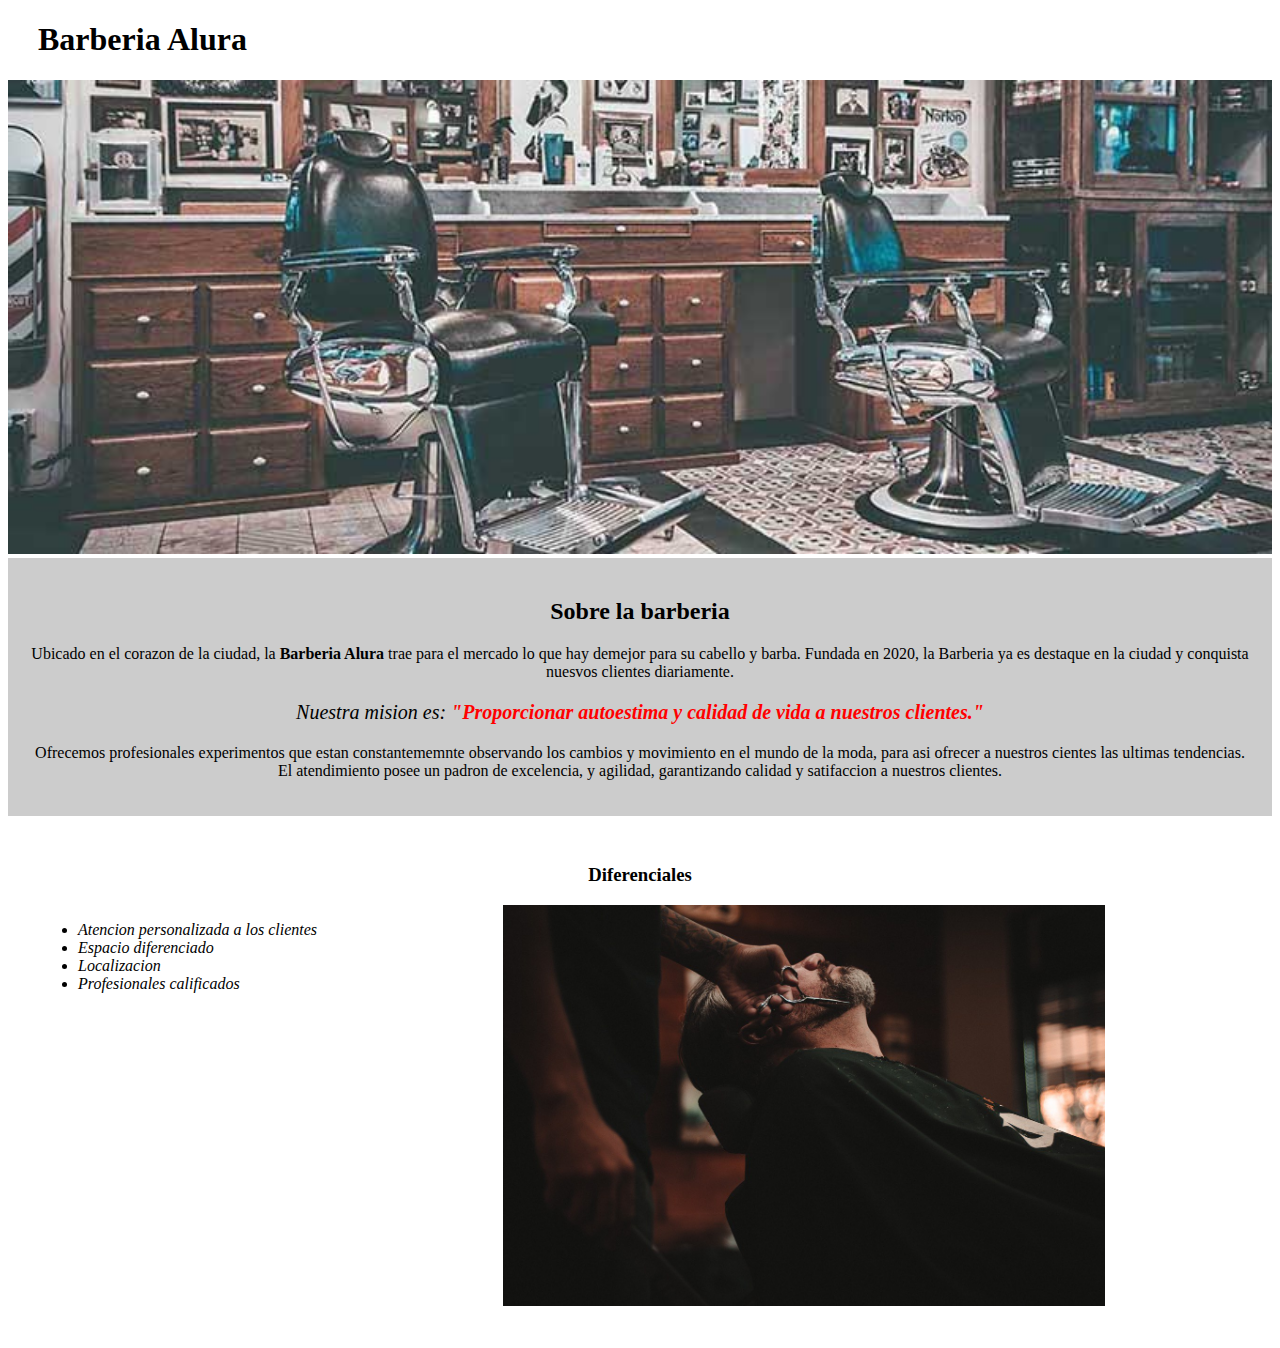
<file: Barberia Alura/templates/Index.html>
<!DOCTYPE html>

<!-- *La etiqueta html indica que se trata de un documento html-->
<html lang="es">

<!-- *La etiqueta head contendra todas las etiquetas de configuracion de nuestra pagina web-->
<head>

    <title>Barberia Alura</title>
    <meta charset="utf-8">
    <link rel="stylesheet" href= "../static/style.css">

</head>

<!-- *La etiqueda Body contendra todas las etiquetas de contenido de nuestra pagina web-->
<body>
    <!-- *Utilizamos la etiqueta header para indicar que se trata del encabezado de mi pagina-->
    <header>
        <h1 class="tituloPrinc">Barberia Alura</h1>
    </header>

    <img id="banner" src="../static/img/banner.jpg">

    <!-- *Utilizamos la etiqueta div para dividir nuestra etiqueta en seccione,
        * de esta forma nuestra pagina esta mejor estructurada.-->
    <div class="principal">

        <h2 class="tituloCen">Sobre la barberia</h2>
        
        <p>Ubicado en el corazon de la ciudad, la <strong>Barberia Alura</strong> trae para el mercado lo que hay 
            demejor para su cabello y barba. Fundada en 2020, la Barberia ya es destaque en la ciudad y conquista nuesvos clientes diariamente.
        </p>

        <p id="mision"><em>Nuestra mision es: <strong>"Proporcionar autoestima y calidad de vida a nuestros clientes."</strong></p></em>

        <p>Ofrecemos profesionales experimentos que estan constantememnte observando los cambios y movimiento en el 
            mundo de la moda, para asi ofrecer a nuestros cientes las ultimas tendencias. El atendimiento posee un 
            padron de excelencia, y agilidad, garantizando calidad y satifaccion a nuestros clientes.
        </p>

    </div>

    <!-- *Comienzo de seccion Diferenciales -->
    <div class="diferenciales">
        <h3 class="tituloCen">Diferenciales</h3>
    
        <!-- *ul significa unorden list-->
        <ul>
            <!-- *li significa list item-->
            <li class="items">Atencion personalizada a los clientes</li>
            <li class="items">Espacio diferenciado</li>
            <li class="items">Localizacion</li>
            <li class="items">Profesionales calificados</li>
        </ul>

        <img src="../static/img/diferenciales.jpg" class="imgDiferenciales">

    </div>

</body>

</html>
</file>
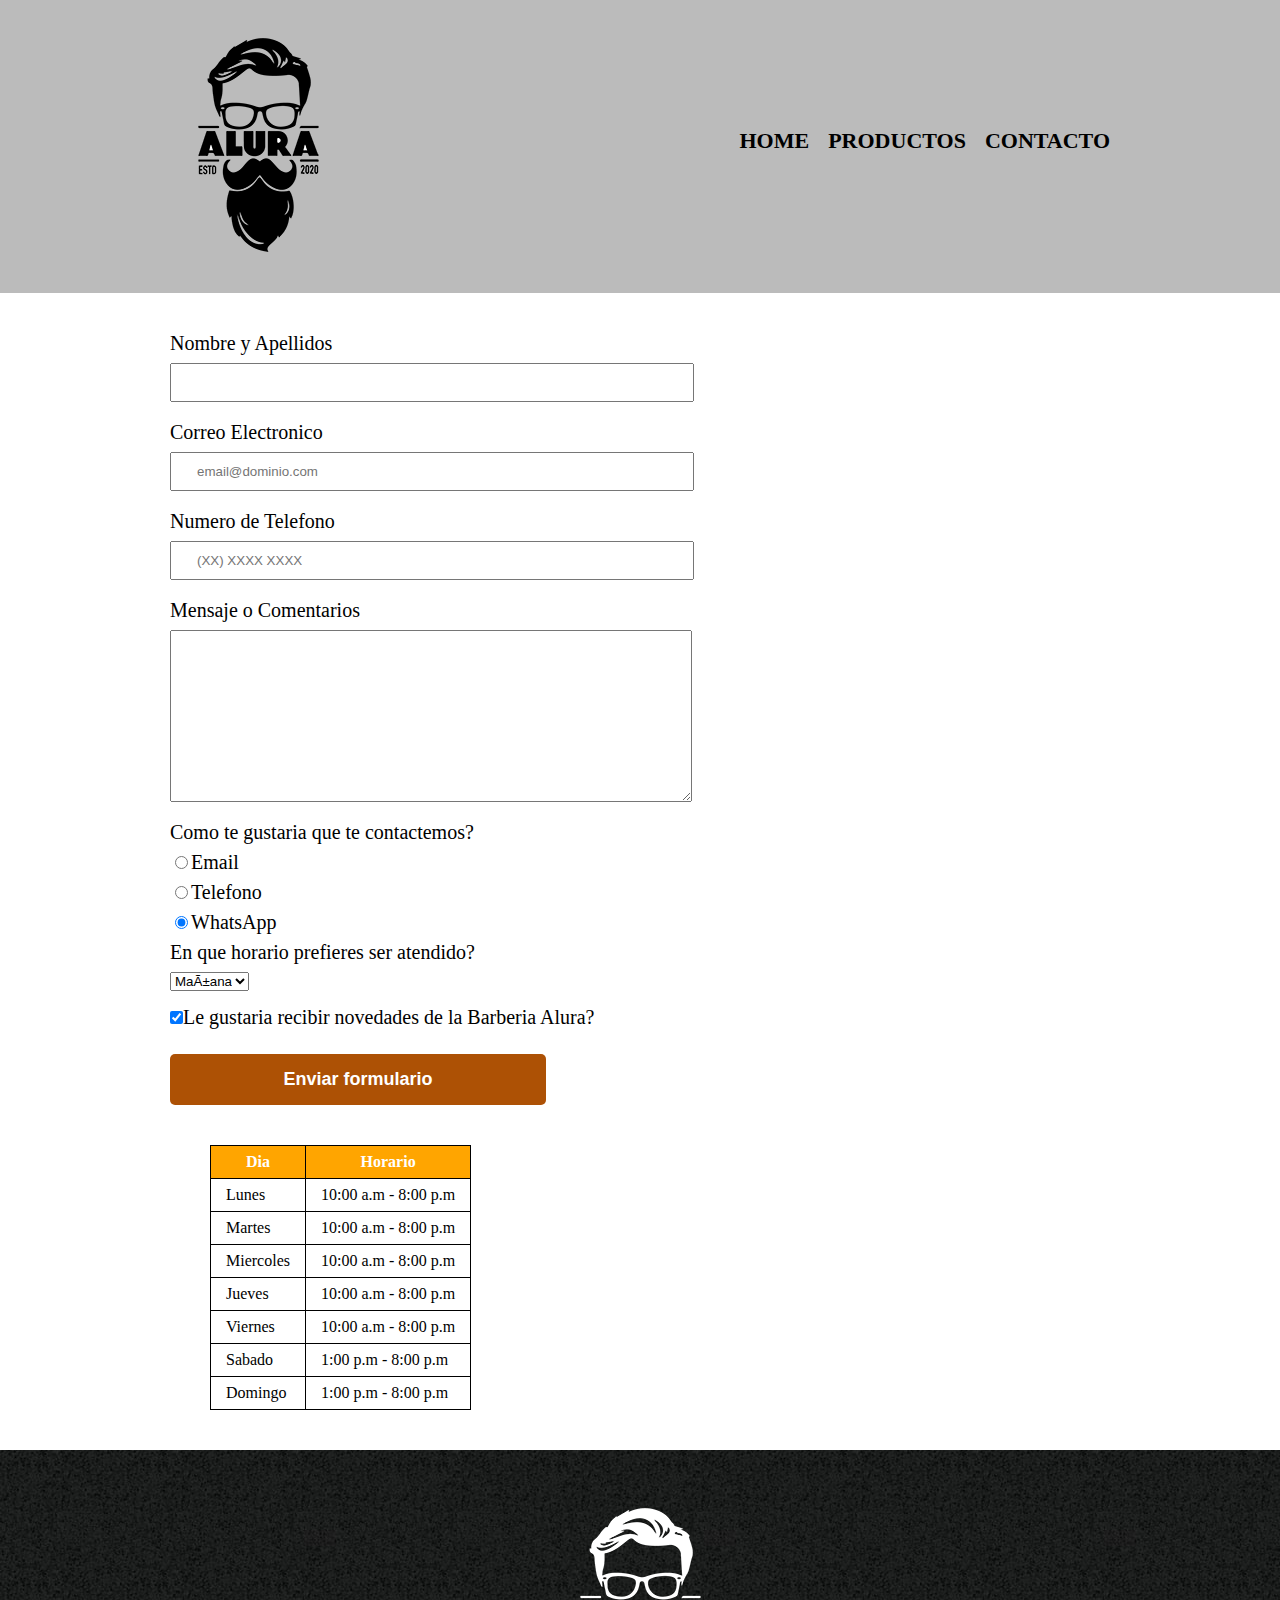
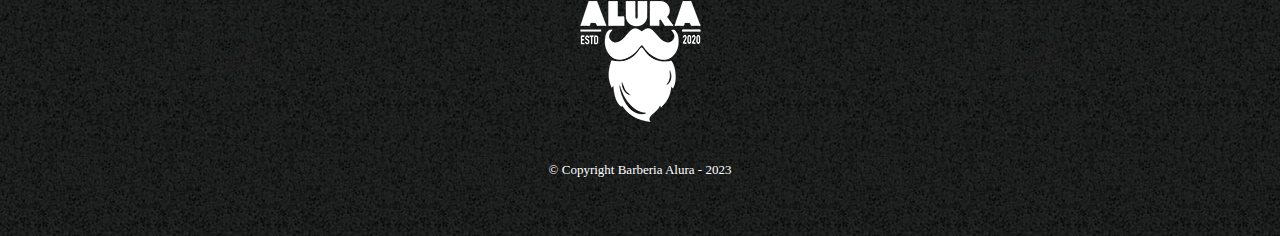
<file: Barberia Alura/templates/contacto.html>
<!DOCTYPE html>

<html lang="es">

    <head>
        <meta charset="UFT-8">
        <title>Contacto-Barberia Alura</title>
        <!-- *La hoja de estilos (reset) quita el formato po defecto que le aplican los anavegadores a las paginas web-->
        <link rel="stylesheet" href="../static/reset.css" >
        <link rel="stylesheet" href="../static/styleContacto.css">

    </head>

    <body>
        <header>
            <!-- *Metemos los elementos de nuestro baner en un div para que se les apliquen las mismas propiedades -->
            <div class="caja">
                <h1><img src="../static/img/logo.png" alt="Logo Barberia Alura"></h1>
                <!-- *La etiqueta nav sirve para crear un menu de navegacion-->
                <nav>
                    <ul>
                        <!-- *La etiqueta a sirve para crear un enlace a otra pagina web-->
                        <li> <a href="index.html"> Home</a> </li>
                        <li> <a href="productos.html"> Productos</a> </li>
                        <li> <a href="contacto.html"> contacto</a> </li>
                    </ul>
                </nav>  
            </div>
        </header>
        
        <main>
                                <!--TODO IMPLEMENTACION DE FORMULARIO -->   
            <!-- *La etiqueta form indicara la creacion de un formulario-->
            <form>
                                <!-- TODO CAMPOS DE TEXTO-->
                <!-- *La etiqueta label indica el nombre del campo-->
                <label for="nombreApellido">Nombre y Apellidos</label>
                <!-- *La etiqueta input indica lacreacion de un campo de texto. Le asiganmos un id para relacionarla a la etiqueta label-->
                <!-- *Le agregamos una clase para tener mayor control y versarilidad en os estilos-->
                                <!--TODO: Validando datos desde el FrontEnd-->
                <!-- * Por ultimo agregamos la caracteristica (required) que nos idica que dicho campo es forsozo.-->
                <input type="text" id="nombreApellido" class="input-box" required>
 
                <!-- *CAMPO CORREO-->
                <label for="correo">Correo Electronico</label>
                <!-- *Le agregamos la caracteristica (placeholder) que ayuda a guiar a nuestro usuario, poniendo un ejemplo de dato valido-->  
                <input type="email" id="correo" class="input-box" required placeholder="email@dominio.com">
                <!-- *CAMPO TELEFONO-->
                <label for="telefono">Numero de Telefono</label>
                <input tyope="tel" id="telefono" class="input-box" required placeholder="(XX) XXXX XXXX">

                <label for="txtArea">Mensaje o Comentarios</label> 
                <textarea cols="70" rows="10" id="txtArea" class="input-box"></textarea>
                
                                <!-- TODO: BOTONES CIRCULARES OPCION MULTIPLE-->
                <!-- *La etiqueta fieldset nos permite indicarle al navegador que el conjunto de datos dentro hacen referencia a la misma cosa u informacion-->
                <fieldset> 
                    <!-- *La etiqueta legend nos permite darle un titulo al fieldset-->
                    <legend>Como te gustaria que te contactemos?</legend>
                    <!-- *Lista de Radio Button-->
                    <label for"radio-email"><input type="radio" name="contacto" value="email" id="radio-email">Email</label>
                    
                    <label for"radio-tel"><input type="radio" name="contacto" value="Telefono" id="radio-tel">Telefono</label>
                    <!-- *El atributo (checked) nos permite dejar seleccionado un boton por defecto-->
                    <label for"radio-WA"><input type="radio" name="contacto" value="WhatsApp" id="radio-WA" checked>WhatsApp</label>
                    
                </fieldset>
                                <!-- TODO: CAJA DE SELECCION-->
                <fieldset>
                    <legend>En que horario prefieres ser atendido?</legend>
                    <select>
                        <option>Mañana </option>
                        <option>Tarde</option>
                        <option>Noche</option>
                    </select>
                </fieldset>
                                <!-- TODO: CASILLA DE VERIFICACION -->
                <label><input type="checkbox" class="checkbox" checked>Le gustaria recibir novedades de la Barberia Alura?</label>
                <!-- *Boton para enviar formulario. Sera de tipo (submit) HTML lo interpreta por si mismo-->
                <input type="submit" value="Enviar formulario" class="enviar" >

            </form>

                                <!--TODO IMPLEMENTACION DE FORMULARIO -->
            <!-- *La etiqueta table indica la creacion de una tabla-->
            <table>
                <!-- *La etiqueta thead indica la creacion de una cabecera de tabla-->
                <thead>
                    <!-- *La etiqueta tr indica la creacion de una fila-->
                    <tr>
                        <!-- *La etiqueta th indica la creacion de una celda de cabecera-->
                        <th>Dia</th>
                        <th>Horario</th>
                    </tr>
                </thead>
                <!-- *La etiqueta tbody indica la creacion de un cuerpo de tabla-->
                <tbody>
                    <tr>
                        <!-- *La etiqueta td indica la creacion de una celda de datos-->
                        <td>Lunes</td>
                        <td>10:00 a.m - 8:00 p.m</td>
                    </tr>
    
                    <tr>
                        <td>Martes</td>
                        <td>10:00 a.m - 8:00 p.m</td>
                    </tr>
                    <tr>
                        <td>Miercoles</td>
                        <td>10:00 a.m - 8:00 p.m</td>
                    </tr>
                    <tr>
                        <td>Jueves</td>
                        <td>10:00 a.m - 8:00 p.m</td>
                    </tr>
                    <tr>
                        <td>Viernes</td>
                        <td>10:00 a.m - 8:00 p.m</td>
                    </tr>
                    <tr>
                        <td>Sabado</td>
                        <td>1:00 p.m - 8:00 p.m</td>
                    </tr>
                    <tr>
                        <td>Domingo</td>
                        <td>1:00 p.m - 8:00 p.m</td>
                    </tr>
                </tbody>
            </table>
        </main>

        <!-- *Footer es la etiqueta especial para el pie de pagina-->
        <footer>
            <img src="../static/img/logo-blanco.png" alt="Logo Barberia Alura">
            <p class="copyright"> &copy Copyright Barberia Alura - 2023</p>
        </footer>
    </body>

</html>
</file>
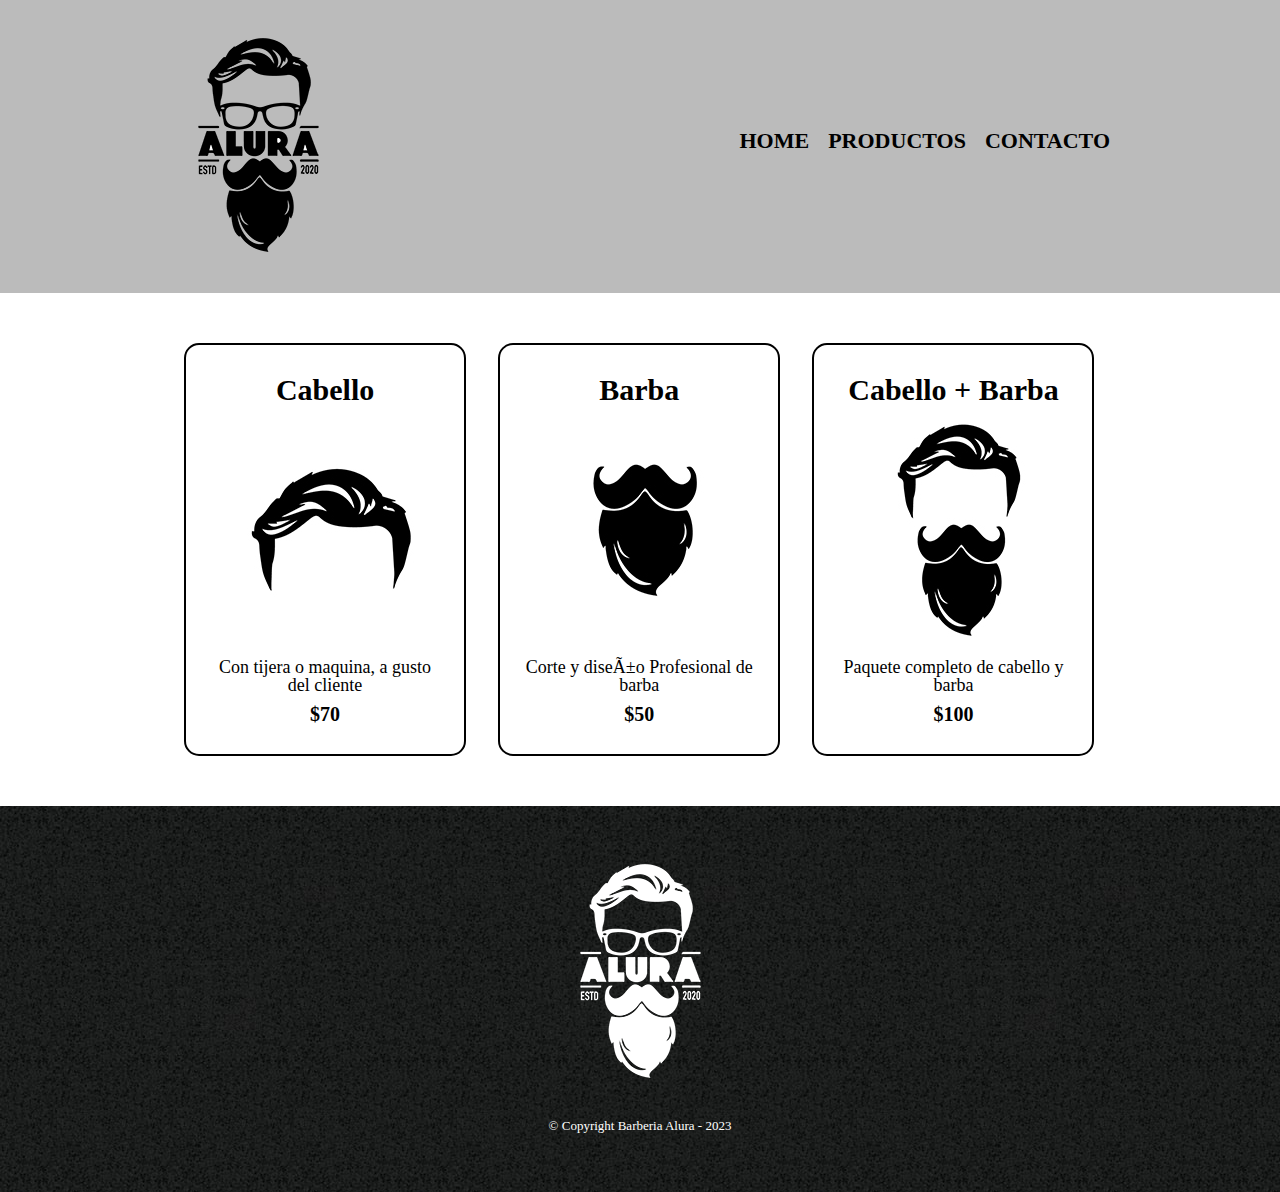
<file: Barberia Alura/templates/productos.html>
<!DOCTYPE html>

<html lang="es">

    <head>
        <meta charset="UFT-8">
        <title>Productos-Barberia Alura</title>
        <!-- *La hoja de estilos (reset) quita el formato po defecto que le aplican los anavegadores a las paginas web-->
        <link rel="stylesheet" href="../static/reset.css" >
        <link rel="stylesheet" href="../static/productos.css">

    </head>

    <body>
        
        <header>
            <!-- *Metemos los elementos de nuestro baner en un div para que se les apliquen las mismas propiedades -->
            <div class="caja">
                <h1><img src="../static/img/logo.png"></h1>
                <!-- *La etiqueta nav sirve para crear un menu de navegacion-->
                <nav>
                    <ul>
                        <!-- *La etiqueta a sirve para crear un enlace a otra pagina web-->
                        <li> <a href="index.html"> Home</a> </li>
                        <li> <a href="productos.html"> Productos</a> </li>
                        <li> <a href="contacto.html"> contacto</a> </li>
                    </ul>
                </nav>  
            </div>
        </header>
        <!-- *Main es la etiqueta especial para el contenido de la pagina-->
        <main>
            <div>
                <ul class="productos">
                    <li>

                        <h2>Cabello</h2>
                        <img src="../static/img/cabello.jpg">
                        <p class="prod-descripcion">Con tijera o maquina, a gusto del cliente</p>
                        <p class="prod-precio">$70</p>

                    </li>

                    <li>
                        <h2>Barba</h2>
                        <img src="../static/img/barba.jpg">
                        <p class="prod-descripcion">Corte y diseño Profesional de barba</p>
                        <p class="prod-precio">$50</p>

                    </li>

                    <li>

                        <h2>Cabello + Barba</h2>
                        <img src="../static/img/cabello+barba.jpg">
                        <p class="prod-descripcion">Paquete completo de cabello y barba</p>
                        <p class="prod-precio">$100</p>

                    </li>
                </ul>
            </div> 
        </main>

        <!-- *Footer es la etiqueta especial para el pie de pagina-->
        <footer>
            <img src="../static/img/logo-blanco.png">
            <p class="copyright"> &copy Copyright Barberia Alura - 2023</p>
        </footer>

    </body>

</html>
</file>
<file: Barberia Alura/static/style.css>
.tituloPrinc{
    padding-left:30px;
}
/* *Para referenciar un ID en CSS utilizamos una almohadilla (#). Solo se aplicara el estilo al elemento con ese ID*/
#banner{
    width: 100%
}

.principal{
    background: #cccccc;
    /* *Indicamos que el espaciamiento interno de los elementos sea de 20 px. No se ve tan comprimido*/
    padding: 20px;
}

.tituloCen{
    text-align: center;
}

p{
    text-align: center;
}

em strong{
    color: red;
}
#mision{
    font-size: 20px;
}


.diferenciales{
    background: #FFFFFF;
     /* *Indicamos que el espaciamiento interno de los elementos sea de 20 px. No se ve tan comprimido*/
    padding: 30px;
}

/* *Para referenciar una clase en CSS utilizamos un punto (.). Una clase me permite reutilizar estilos*/
.items{
    font-style: italic;
}

/* *Para modificar las propiedades de mi etiqueta unorden list y la imagen quede a la derecha*/
ul{
    /* *Indicamos que los elementos de nuestra lista solo ocupen el espacio que les corresponde y no toda la pantalla*/
    display: inline-block;
    /* *Indicamos que nuestra unorden list este en la parte superior */
    vertical-align:top;
    /* *Estamos indicando que ocupe el 20% de la anchura total de la pantalla */
    width:20%;
    /* *Indicamos que tenga un margen hacia la dereche del 15% total de la anchura de la pantalla */
    margin-right: 15%;

}

.imgDiferenciales{
    width: 50%;
}
</file>
<file: Barberia Alura/static/styleContacto.css>
header{
    background-color:#BBBBBB;
    /* *Propiedad de espaciamiento externo. Indicamos 20px en sup-inf y 0 para los laterales*/
    padding: 20px 0;
}
.caja{
    /* *Delimitamos que la etiqueta caja ocupe un ncho de 940px, ya que es el tamaño mas comun de dispositivos */
    width:940px;
    /* *Indicamos que los elementos de nuestra caja tengan una posision relativam con  */
    position: relative;
    /* *Indicamos que tengan un margen sup-inf de cero, y automatico a los vordes*/
    margin: 0 auto;
}
nav{
    /* *Indicamos que el elemento nav ocupe todo el ancho de la pantalla */
    position: absolute;
    /* *Indicamos que  se desplace hacia arriba 110 pixeles*/
    top:110px;
    /* *Indicamos que  se desplace hacia la izquierda 0 pixeles*/
    right:0;
}
nav li{
    /* *Indicamos a los alementos de nuestra barra de navegacion que el espacio lo ocuoen en una sola linea */
    display: inline;
    margin:0 0 0 15px
}
nav a{
    /* *Indicamos que el texto de nuestros enlaces este en mayusculas */
    text-transform:uppercase;
    /* *Indicamos que el texto de nuestros enlaces esten en negro */
    color: #000000;
    /* *Indicamos que el texto de nuestros enlaces este en negrita */
    font-weight: bold;
    /* *Indicamos que el texto de nuestros enlaces tenga un tamaño de 22px */
    font-size: 22px;
    /* *Indicamos que el texto de nuestros enlaces no tega la decoracion predeterminada */
    text-decoration: none;
}
nav a:hover{
    color: #c78c19;
    text-decoration:underline;
}

/* TODO Estilos para el fomulario */
main {
    width:940px;
    margin: 0 auto;
}
/* *Aplica lo siguiente para todos los elementos dentro de la etiqueta form*/
form{
    /* *Aplicaremos un margen de 40px para arriba y para abajo u para los costados 0*/
    margin: 40px 0;
}
/**Aplicamos lo siguiente solo para los elementos "label" contenidos dentro de nuestro label form*/
form label, form legend{
    /* !Los elementos de un formulario (label e input) se crean por defecto con un display "inline" (solo ocupan su espacio) */
    /**Indicamos que el espacio ocupado por cada elemento se distribuya en forma de bloque, por lo que ocupa todo el espacio de la pantalla*/
    display:block;
    /**Agregamos un tamaño de fuente mas grande (20px)*/
    font-size:20px;
    /**Agregamos un margen sup de 0, derecha de 0 e inferior de 10px */
    margin: 0 0 10px;
}
/**Aplicamos lo siguiente solo para los elementos "input" contenidos dentro de nuestro label form*/
.input-box{

    display:block;
    /**Agregamos in margen */
    margin: 0 0 20px;
    /**Agregamos un espaciamiento interno sup-inf de 10px y de 25px para los larelaes*/
    padding:10px 25px;
    /**Indicamos que cada elemento se utilice el 50% de los 940px que definimos en el main*/
    width:50%
}
.checkbox{
    margin:20px 0;
}
.enviar{
    /**Ocupa el 40% del total de la pagina */
    width: 40%;
    /**Agregamos un espaciamiento interno de 15px en sup-inf*/
    padding: 15px 0;
    /**Agregamos una fuente mas grande*/
    font-size:18px;
    /**Aplicamos a nuestra fuente negritas*/
    font-weight:bold;
    /**Agregamos un color blanco a nuestra fuente*/
    color:#FFFFFF;
    /**Agregamos un color naranja de fondo*/
    background:rgb(173, 81, 5);
    /**Quitamos los bordes con (none)*/
    border:none;
    /**Agregamos un borde redondeado*/
    border-radius: 5px;
                            /* !TRANSICIONES CON CSS */
    /**Agregamos una transicion de 1.5 segundos a todos los elementos*/
    transition: 1.5s all;
    /**Agregamos un puntero de mano al pasar el mause*/
    cursor: pointer;
}
.enviar:hover{

    background: orange;
    /**Agregamos una transicion de 1.5 segundos al background*/
    transform: scale(1.20) 
}
table{
    margin: 40px 40px;
}
thead{
    background: orange;
    color: #FFFFFF;
    font-weight: bold;
}
td,th{
    border: 1px solid #000000;
    padding:8px 15px;
}
footer{
    text-align: center;
    background: url(img/bg.jpg);
    padding: 40px;
}


.copyright{
    color: #FFFFFF;
    font-size: 13px;
    margin:20px;
}
</file>
<file: Barberia Alura/static/productos.css>
header{
    background-color:#BBBBBB;
    /* *Propiedad de espaciamiento externo. Indicamos 20px en sup-inf y 0 para los laterales*/
    padding: 20px 0;
}

.caja{
    /* *Delimitamos que la etiqueta caja ocupe un ncho de 940px, ya que es el tamaño mas comun de dispositivos */
    width:940px;
    /* *Indicamos que los elementos de nuestra caja tengan una posision relativam con  */
    position: relative;
    /* *Indicamos que tengan un margen sup-inf de cero, y automatico a los vordes*/
    margin: 0 auto;
}

nav{
    /* *Indicamos que el elemento nav ocupe todo el ancho de la pantalla */
    position: absolute;
    /* *Indicamos que  se desplace hacia arriba 110 pixeles*/
    top:110px;
    /* *Indicamos que  se desplace hacia la izquierda 0 pixeles*/
    right:0;
}
nav li{
    /* *Indicamos a los alementos de nuestra barra de navegacion que el espacio lo ocuoen en una sola linea */
    display: inline;
    margin:0 0 0 15px
}
nav a{
    /* *Indicamos que el texto de nuestros enlaces este en mayusculas */
    text-transform:uppercase;
    /* *Indicamos que el texto de nuestros enlaces esten en negro */
    color: #000000;
    /* *Indicamos que el texto de nuestros enlaces este en negrita */
    font-weight: bold;
    /* *Indicamos que el texto de nuestros enlaces tenga un tamaño de 22px */
    font-size: 22px;
    /* *Indicamos que el texto de nuestros enlaces no tega la decoracion predeterminada */
    text-decoration: none;
}

                                /* TODO: SOBRE LOS EVENTOS CON CSS*/
/**La propiedad over es la que esa capturando el movimiento del mause. Cuando se encuentre en nuestros elementos (a) se produzca un evento*/
nav a:hover{
    color: #c78c19;
    text-decoration:underline;
}


.productos{
    /* *Indicamos que toda nuestra lista de productos se distribuya en 940px en total */
    width:940px; /* !Este numero es importante */
    /* *Indicamos que los laterales los distribuya de forma automatica (para adaptarse a cualquier dispositivo) */
    margin:0 auto;
    /* *Indicamos que el espacion interno de nuestra lista de productos sea de 50px */
    padding: 50px;
}


.productos li{
    /* *Indicamos que los elementos de nuestra lista de productos se distribuyan en una sola linea */
    display: inline-block;
    text-align: center;
    /* *Indicamos que los elementos de nuestra lista de productos ocupe el 30% del espacion  */
    width:30%; /* !Ya que son 3 elementos estamos ocupando el 90% de espacio total (940px) que le asigmanos a la lista */
    /* *Indicamos que la alineacion de los items sea de forma vertical (top) */
    vertical-align: top;
    /**Colocamos un margen externo a nuestros elementos de 0 para vertical y 1.5% en los laterales*/
    margin:0 1.5%;
    /**Agregamos un espaciamiento interno de 30px vertical y 20px horizonal*/
    padding:30px 20px; /* !Con los 20px estamos sobre pasando el espacio total que le asignamos a nuestra lista*/
    /**Para evitar un desboramiento definimos que el borde maximo de cada uno de los elementos de la lista*/
    /**sera el limite ya definido (with:30%) y se ajustara a este parametro */
    box-sizing: border-box;
                                    /* TODO: SOBRE LOS BORDES DE LOS ELEMENTOS*/
    /**Definimos un borde para ca uno de los elementos de mi lista*/
    border: 2px solid #000000;
    border-radius: 15px;

}

.productos li:hover{
    border-color: #c78c19;
}
.productos li:active{
    border-color: #088c19;
}

.productos h2 {
    font-size: 30px;
    font-weight: bold;
}

/**Cuando nos posicionemos dentro de cualquier elemento de nuestra lista, ve hasta la etiqueta h2 y aplica lo siguiente*/
.productos li:hover h2{
    font-size:40px;
}

.prod-descripcion{
    font-size: 18px;
}
.prod-precio{
    font-size:20px;
    font-weight:bold;
    /* *De esta forma separamos 10px el precio de uestra descripcion*/
    margin-top:10px;
}

footer{
    text-align: center;
    background: url(img/bg.jpg);
    padding: 40px;
}


.copyright{
    color: #FFFFFF;
    font-size: 13px;
    margin:20px;
}
</file>
